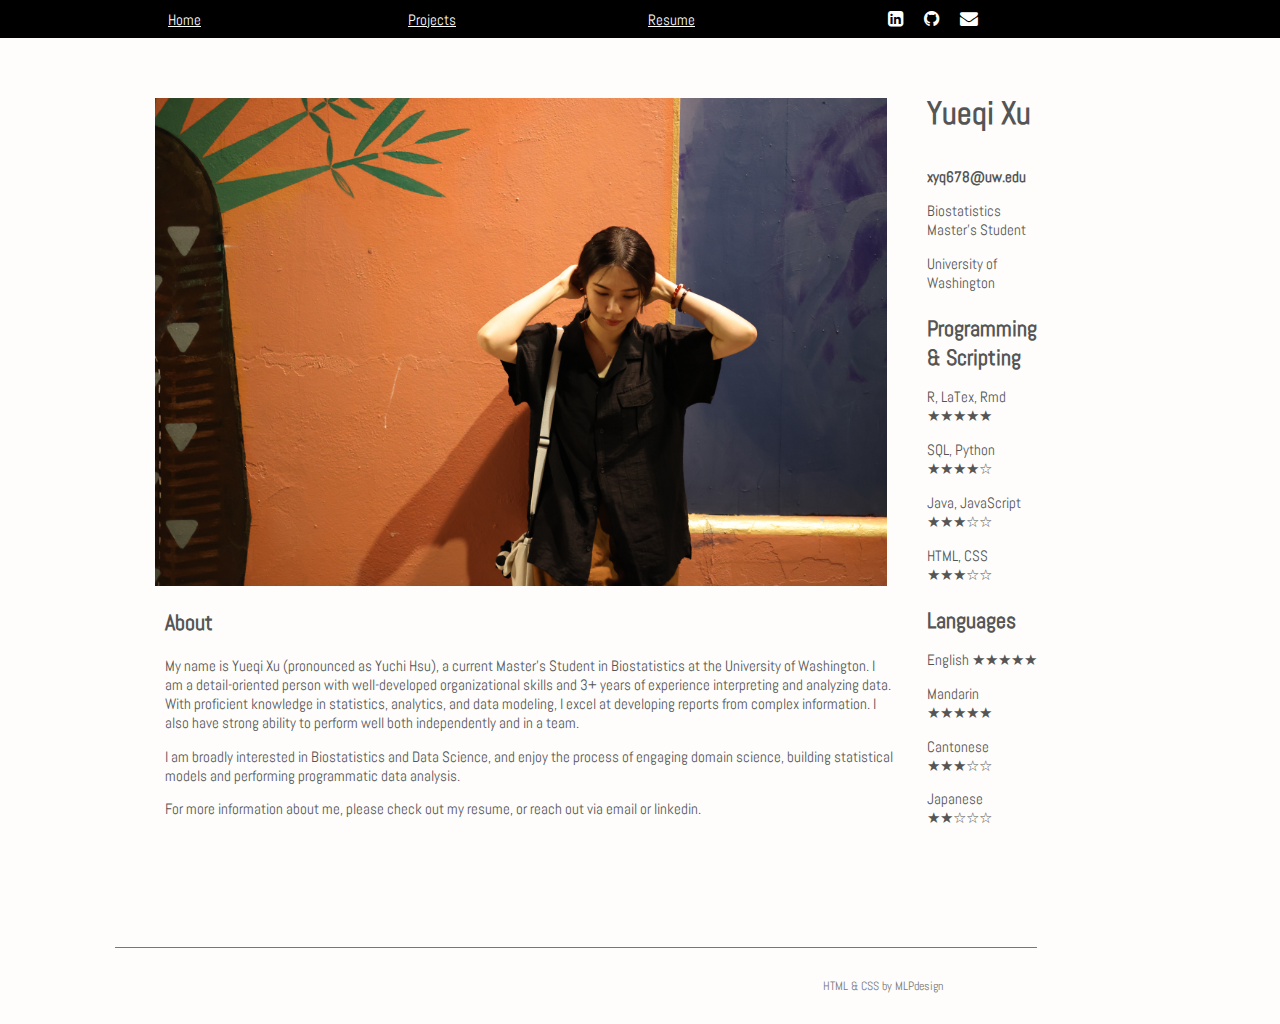
<file: index.html>
<!DOCTYPE html>
<html lang="en">
<head>
	<meta charset="utf-8">
	<meta http-equiv="X-UA-Compatible" content="IE=edge">
	<title>Yueqi's Personal Page</title>
  <link rel="icon" type="image/x-icon" href="img/favicon.JPG">
	<meta name="viewport" content="width=device-width, initial-scale=1">
	<meta name="Description" lang="en" content="open source html and css template">
	<meta name="author" content="mlp design">
	<meta name="robots" content="index, follow">
	<link rel="stylesheet" href="styles.css">
	<link rel="stylesheet" href="slidy.css">
	<script src="https://ajax.googleapis.com/ajax/libs/jquery/1.12.0/jquery.min.js"></script>
	<script src="https://maxcdn.bootstrapcdn.com/bootstrap/3.3.6/js/bootstrap.min.js"></script>
</head>

<body>
<div id="menu">
	<nav>
		<input type="checkbox" id="show-menu" role="button">
		<label for="show-menu" class="open"><span class="fa fa-bars"></span></label>
		<label for="show-menu" class="close"><span class="fa fa-times"></span></label>
		<ul id="topnav">
			<li><a href="index.html">Home</a></li>
			<li><a href="projects.html">Projects</a></li>
			<li><a href="files/resume.pdf">Resume</a></li>
			<li>
			<ul>
				<li><a href="https://www.linkedin.com/in/yueqixu/"><i class="fa fa-linkedin-square"></i></a></li>
				<li><a href="https://github.com/keyyyyyx"><i class="fa fa-github"></i></a></li>
				<li><a href="mailto:xyq678@uw.edu"><i class="fa fa-envelope"></i></a></li>
			</ul>
			</li>
		</ul>
	</nav>
</div>

<div id="container">
<div class="section-noline">
	<div class="flex">
		<div>
			<figure >
				<img src="img/me.jpg" style = "width: 100%">
			</figure>
			<div class="about">
			<h2>About</h2>
			<p> My name is Yueqi Xu (pronounced as Yuchi Hsu), a current Master's Student in Biostatistics at the University of Washington.
			I am a detail-oriented person with well-developed organizational skills and 3+ years of experience interpreting and
			analyzing data. With proficient knowledge in statistics, analytics, and data modeling, I excel at developing reports
			from complex information. I also have strong ability to perform well both independently and in a team.</p>

			<p> I am broadly interested in Biostatistics and Data Science, and enjoy the process of engaging domain science, building statistical
			models and performing programmatic data analysis. </p>

			<p> For more information about me, please check out my <a href="files/resume.pdf">resume</a>, or reach out via email or <a href="https://www.linkedin.com/in/yueqixu/">linkedin</a>.
			</div>
		</div>
		<div id="sidebar" style="margin-top: 10px">
			<div style="font-size: 32px;"><b>Yueqi Xu</b></div><br>
			<p><b>xyq678@uw.edu</b><br>
			<p style="text-align: left">Biostatistics Master's Student </p>
			<p style="text-align: left"> University of Washington </p>
			<h3 style="text-align: left">Programming & Scripting</h3>
			<p>R, LaTex, Rmd &#9733;&#9733;&#9733;&#9733;&#9733;</p>
			<p>SQL, Python &#9733;&#9733;&#9733;&#9733;&#9734;</p>
			<p>Java, JavaScript &#9733;&#9733;&#9733;&#9734;&#9734;</p>
			<p>HTML, CSS &#9733;&#9733;&#9733;&#9734;&#9734;</p>
			<h3>Languages</h3>
			<p>English &#9733;&#9733;&#9733;&#9733;&#9733;</p>
			<p>Mandarin &#9733;&#9733;&#9733;&#9733;&#9733;</p>
			<p>Cantonese &#9733;&#9733;&#9733;&#9734;&#9734;</p>
			<p>Japanese &#9733;&#9733;&#9734;&#9734;&#9734;</p>
		</div>
	</div>
</div>

<div class="section-noline">
	<div class="pageitem">

	</div>
</div>

<!-- footer items go here
<div class="section">
<div id="footer">

</div>
</div>
-->

<div class="section">
<div id="credits">
    <div class="col"></div>
    <div class="col"></div>

<!-- This part has to be kept intact under the CC-NC Licence -->
    <div class="col"><p><a href="http://mlpdesign.net">HTML & CSS</a> by MLPdesign</p></div>
<!-- CC-NC Licence credit ends here -->

</div>
</div>

</div>
</body>
</html>
</file>
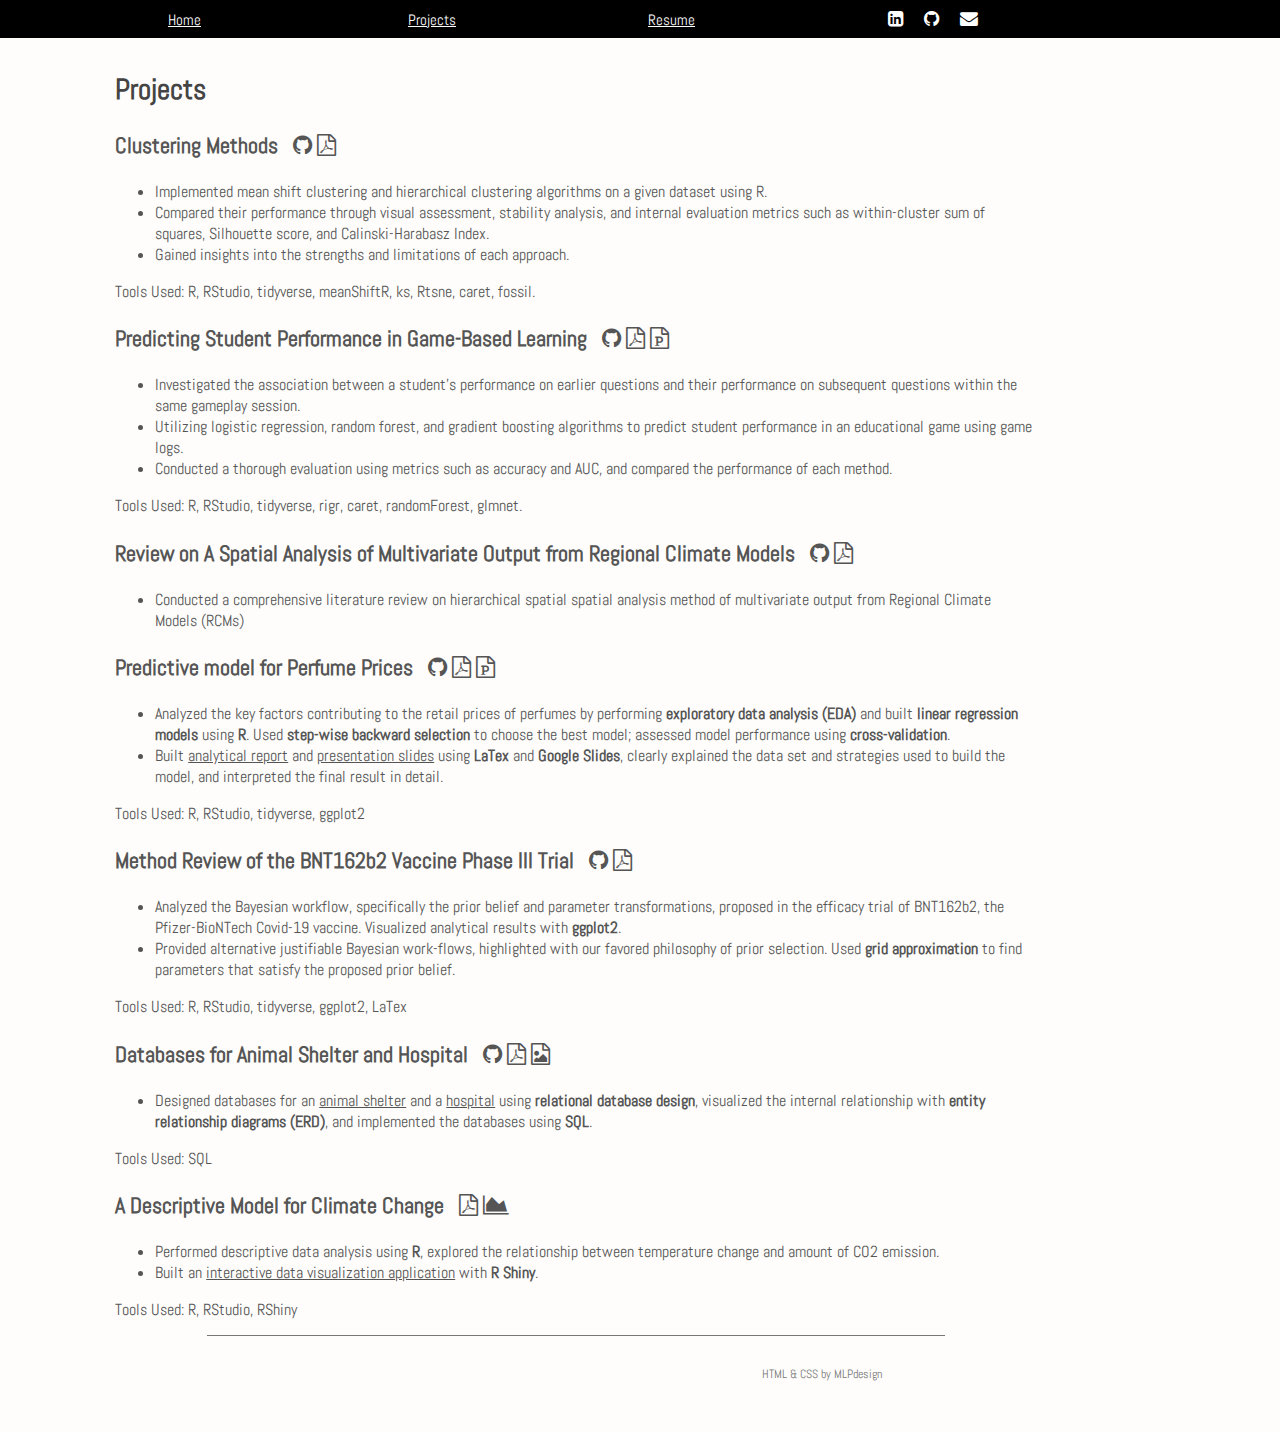
<file: projects.html>
<!DOCTYPE html>
<html lang="en">
<head>
	<meta charset="utf-8">
	<meta http-equiv="X-UA-Compatible" content="IE=edge">
	<title>Yueqi's Projects</title>
	<link rel="icon" type="image/x-icon" href="img/favicon.JPG">
	<meta name="viewport" content="width=device-width, initial-scale=1">
	<meta name="Description" lang="en" content="open source html and css template">
	<meta name="author" content="mlp design">
	<meta name="robots" content="index, follow">
	<link rel="stylesheet" href="styles.css">
	<link rel="stylesheet" href="slidy.css">
	<script src="https://ajax.googleapis.com/ajax/libs/jquery/1.12.0/jquery.min.js"></script>
	<script src="https://maxcdn.bootstrapcdn.com/bootstrap/3.3.6/js/bootstrap.min.js"></script>
</head>

<body>
<div id="menu">
	<nav>
		<input type="checkbox" id="show-menu" role="button">
		<label for="show-menu" class="open"><span class="fa fa-bars"></span></label>
		<label for="show-menu" class="close"><span class="fa fa-times"></span></label>
		<ul id="topnav">
			<li><a href="index.html">Home</a></li>
			<li><a href="projects.html">Projects</a></li>
			<li><a href="files/resume.pdf">Resume</a></li>
			<li>
			<ul>
				<li><a href="https://www.linkedin.com/in/yueqixu/"><i class="fa fa-linkedin-square"></i></a></li>
				<li><a href="https://github.com/keyyyyyx"><i class="fa fa-github"></i></a></li>
				<li><a href="mailto:xyq678@uw.edu"><i class="fa fa-envelope"></i></a></li>
			</ul>
			</li>
		</ul>
	</nav>
</div>

<div class="section">
	<div class="pageitem">
		<div class="projects">
			<h2>Projects</h2>
			<h3>Clustering Methods &nbsp;
				<a href = "https://github.com/keyyyyyx/Clustering-Methods"><i class="fa fa-github"></i></a>
				<a href = "files/ClusteringMethodsReport.pdf"><i class="fa fa-file-pdf-o"></i></a>
			</h3><br>
			<ul>
				<li> Implemented mean shift clustering and hierarchical clustering algorithms on a given dataset using R.</li>
				<li> Compared their performance through visual assessment, stability analysis, and internal evaluation metrics
					such as within-cluster sum of squares,  Silhouette score, and Calinski-Harabasz Index.</li>
				<li> Gained insights into the strengths and limitations of each approach.</li>
			</ul>
			Tools Used: R, RStudio, tidyverse, meanShiftR, ks, Rtsne, caret, fossil.
				<h3>Predicting Student Performance in Game-Based Learning &nbsp;
					<a href = "https://github.com/keyyyyyx/Predict-Student-Performance-From-Game-Play"><i class="fa fa-github"></i></a>
					<a href = "files/gameplayReport.pdf"><i class="fa fa-file-pdf-o"></i></a>
					<a href = "files/gameplaySlide.pdf"><i class="fa fa-file-powerpoint-o"></i></a>
				</h3><br>
				<ul>
					<li> Investigated the association between a student's performance on earlier questions and their performance on
						subsequent questions within the same gameplay session.</li>
					<li> Utilizing logistic regression, random forest, and gradient boosting algorithms to predict student performance in
						 an educational game using game logs.</li>
					<li> Conducted a thorough evaluation using metrics such as accuracy and AUC, and compared the performance of each method.</li>
				</ul>
				Tools Used: R, RStudio, tidyverse, rigr, caret, randomForest, glmnet.
				<h3>Review on A Spatial Analysis of Multivariate Output from Regional Climate Models &nbsp;
					<a href = "https://github.com/keyyyyyx/Project-Perfume"><i class="fa fa-github"></i></a>
					<a href = "files/RCMReview.pdf"><i class="fa fa-file-pdf-o"></i></a>
				</h3><br>
				<ul>
					<li> Conducted a comprehensive literature review on hierarchical spatial spatial analysis
						method of multivariate output from Regional Climate Models (RCMs)</li>
				</ul>
					<h3>Predictive model for Perfume Prices &nbsp;
						<a href = "https://github.com/keyyyyyx/Project-Perfume"><i class="fa fa-github"></i></a>
						<a href = "files/ProjectPerfume.pdf"><i class="fa fa-file-pdf-o"></i></a>
						<a href = "files/ProjectPerfumeSlides.pdf"><i class="fa fa-file-powerpoint-o"></i></a>
					</h3><br>
					<ul>
						<li> Analyzed the key factors contributing to the retail prices of perfumes by performing <b>exploratory data
							analysis (EDA)</b> and built <b>linear regression models</b> using <b>R</b>. Used <b>step-wise backward selection</b> to choose
							the best model; assessed model performance using <b>cross-validation</b>. </li>
						<li> Built <a href="files/ProjectPerfume.pdf">analytical report</a> and <a href="files/ProjectPerfumeSlides.pdf">presentation slides</a>
							using <b>LaTex</b> and <b>Google Slides</b>, clearly explained the data set and strategies used to build the model,
							and interpreted the final result in detail.</li>
					</ul>
					Tools Used: R, RStudio, tidyverse, ggplot2
					<h3>Method Review of the BNT162b2 Vaccine Phase III Trial &nbsp;
						<a href = "https://github.com/keyyyyyx/Pfizer-Method-Review"><i class="fa fa-github"></i></a>
						<a href = "files/MethodReview.pdf"><i class="fa fa-file-pdf-o"></i></a>
					</h3><br>
					<ul>
						<li> Analyzed the Bayesian workflow, specifically the prior belief and parameter transformations, proposed in the
							efficacy trial of BNT162b2, the Pfizer-BioNTech Covid-19 vaccine. Visualized analytical results with <b>ggplot2</b>. </li>
						<li> Provided alternative justifiable Bayesian work-flows, highlighted with our favored philosophy of prior
							selection. Used <b>grid approximation</b> to find parameters that satisfy the proposed prior belief.</li>
					</ul>
					Tools Used: R, RStudio, tidyverse, ggplot2, LaTex
					<h3>Databases for Animal Shelter and Hospital &nbsp;
						<a href = "https://github.com/keyyyyyx/DatabaseProjects"><i class="fa fa-github"></i></a>
						<a href = "files/AnimalShelterERD.pdf"><i class="fa fa-file-pdf-o"></i></a>
						<a href = "files/HospitalERD.jpeg"><i class="fa fa-file-image-o"></i></a>
					</h3><br>
					<ul>
						<li> Designed databases for an <a href="files/AnimalShelterERD.pdf">animal shelter</a> and a <a href="files/HospitalERD.jpeg">hospital</a> using <b>relational database design</b>, visualized the
							internal relationship with <b>entity relationship diagrams (ERD)</b>, and implemented the databases using <b>SQL</b>. </li>
					</ul>
					Tools Used: SQL
					<h3>A Descriptive Model for Climate Change &nbsp;
						<a href = "https://info201a-wi20.github.io/project-report-Benjaminnnnnn/"><i class="fa fa-file-pdf-o"></i></a>
						<a href = "https://benjaminnnnnn.shinyapps.io/project-app-benjaminnnnnn/"><i class="fa fa-area-chart"></i></a>
					</h3> <br>
					<ul>
							<li> Performed descriptive data analysis using <b>R</b>, explored the relationship between temperature change and amount of CO2 emission.</li>
							<li> Built an <a href = "https://benjaminnnnnn.shinyapps.io/project-app-benjaminnnnnn/">interactive data visualization application</a> with <b>R Shiny</b>. </li>
					</ul>
					Tools Used: R, RStudio, RShiny
	</div>
</div>

<!-- footer items go here
<div class="section">
<div id="footer">

</div>
</div>
-->

<div class="section">
<div id="credits">
    <div class="col"></div>
    <div class="col"></div>

<!-- This part has to be kept intact under the CC-NC Licence -->
    <div class="col"><p><a href="http://mlpdesign.net">HTML & CSS</a> by MLPdesign</p></div>
<!-- CC-NC Licence credit ends here -->

</div>
</div>

</div>
</body>
</html>
</file>
<file: slidy.css>
@keyframes slideshow {
0% { left: 0%; }
20% { left: 0%; }
40% { left: -100%; }
55% { left: -100%; }
70% { left: -200%; }
85% { left: -200%; }
100% { left: -300%; }
}
body { margin: 0; width: 90%;}
div#slider {
  overflow: hidden;
  float: left;
  flex: 1;
  margin-right: 20px;
}
div#slider figure img { width: 20%; float: left; }
div#slider figure {
  position: relative;
  width: 500%;
  margin: 0;
  left: 0;
  text-align: left;
  font-size: 0;
  animation: 20s slideshow infinite;
}
</file>
<file: styles.css>
﻿@import url(http://fonts.googleapis.com/css?family=Abel);
@import url(https://cdnjs.cloudflare.com/ajax/libs/font-awesome/4.6.3/css/font-awesome.css);

body { background-color:#fefdfb; color: #555; font-family: 'Abel', sans-serif; font-size: 93%; font-weight:normal;margin: 0; }
a:link, a:visited, a:active{ color:inherit; text-decoration: none; }
a:hover {color: #000; text-decoration:underline; }

.right {text-align:right; }
.hide {display: none;}

nav {
    display: table;
    table-layout: fixed;
    width: 75%;
    margin: 0 auto;
}

#menu {
    width:100%;
    min-height:35px;
    background-color: #000;
    position:fixed;
    z-index:100;
    top:0; left:0;
}

#menu a {
    background-color:inherit;
    color: #fff;
}

ul#topnav  {
    display: table-row;
    padding: 0;
    overflow: hidden;
    position:relative;
    bottom:0;
}

ul#topnav li {
    list-style-type: none;
    display: table-cell;
    text-align: left;
    vertical-align: middle;
}

ul#topnav li a {
    display:block;
    padding:8px;
    text-decoration:underline;
}


ul#topnav li a:hover {
    color:#777;
    text-decoration:none;
}

ul#topnav li> ul {
    list-style-type: none;
    margin:0;
    padding:0;
}


ul#topnav li> ul > li{
	font-size:120%;
    float:left;
    display:inline;
    padding-right:5px;
}

h3 {
	font-size: 1.4rem;
	margin-bottom: 0;
	padding-bottom: 0;
}

ul {
	margin-top: 0;
}

#container {
    width:100%;
    margin-top:48px;
}

#pageheader {
    display:table;
    width:80%;
    margin:auto;
}

.section {
    width:80%;
    border-top:1px solid #777;
    padding:20px 0;
    margin:auto;
}

.section-noline {
    width:80%;
    padding:20px 0;
    margin:auto;
}

.float-left {
    width: 60%;
    float: left;
}

.float-right {
    width: 20%;
    margin-left: auto;
    margin-right: 15%;
}

.pageitem {
    display:table;
    table-layout:fixed;
    width:100%;
    margin-bottom:15px;
    padding-top:15px;
    text-align:justify;
}

.flex {
    display: flex;
    align-items: flex-start;
    width:100%;
    margin-bottom:15px;
    padding-top:15px;
    text-align:justify;
}

#sidebar {
	text-align: left;
	width: 30%;
}

@media (max-width: 1000px) {
    #sidebar {
        display: none;
				width: 0;
    }
		.section {
		    width:90%;
		    border-top:1px solid #777;
		    padding:20px 0;
		    margin:auto;
		}
		.section-noline {
		    width:90%;
		    padding:20px 0;
		    margin:auto;
		}
}

@media (min-width: 2000px) {
		.pageitem, nav{
		    width:60%;
				margin-left: 20%;
		}
		.flex {
			width: 1300px;
			margin-left: 10%;
		}
}

.pageitem h1 {
    font-size:250%;
    font-weight:normal;
    color:#555;
    margin:0;
    text-align:left;
}

.pageitem h2 {
    font-size:180%;
    background-color:inherit;
    color:#444;
    margin-top:0;
}

.pageitem p {
    padding:0;
    margin:1em 0;
    font-size:115%;
    line-height:175%;
}

.pageitem a {
	text-decoration:underline;
}

.pageitem .col {
     padding:0 2% 0 1%;
}

.col {
    display: table-cell;
}

.about{
	width: 90%;
	margin-left: 50px;
	text-align: left;
}

.projects {
	margin-top: 25px;
	padding-top: 10px;
	font-size: 12pt;
  text-align: left;
}

#footer {
    display:table;
    width:100%;
    margin-bottom:15px;
    padding:15px 0;
    text-align:left;
    font-size:89%;
    color:#999;
}

#footer p {
     text-align:left;
     padding:0;
}

#credits {
    display:table;
    table-layout:fixed;
    width:100%;
    font-size:12px;
    color:#777;
    line-height:100%;
    text-align:center;
}

#show-menu  {display:none;}
.open, .close { background-color:inherit; color:#fff; text-align:right; font-weight:normal; font-size:1.5em; padding: 0; position:absolute; top:10%; right:5%; display:none; }


/* start make items responsive */
@media screen and (max-width : 1024px){


/* menu */
ul#topnav {display:none;}
.hide, .open { display:block;}


#show-menu:checked ~ .open {display:none;}
#show-menu:checked ~ .close {font-size:1.6em; display:block;}
#show-menu:checked ~ ul#topnav { display: block; position: absolute; top:100%; right:0%; width:100%; margin:0; margin-bottom:1%; overflow:visible; }
ul#topnav li { display: block; text-align:center; margin:0; background-color:#000; padding:1% 0;}

ul#topnav li a { display: block; padding-right:0%; padding-bottom:5px; text-decoration:none;}
ul#topnav li a:hover {text-decoration:underline;}


ul#topnav li> ul { display:table; float:none; table-layout:fixed; margin:0 auto;}
ul#topnav li> ul > li {padding-left:10px; }

/* other items */
.pageitem h2 {font-size:120%;}
.pageitem p { padding:0; line-height:150%; font-size:99%;}
.pageitem .col {padding:0 3% 0 2%; }

}

@media screen and (max-width : 700px){

.col { float:left; margin:auto; width:100%; margin-bottom:10%;}
#credits p { text-align:center; margin-bottom:-10%;}

}
/* end make items responsive */
</file>
